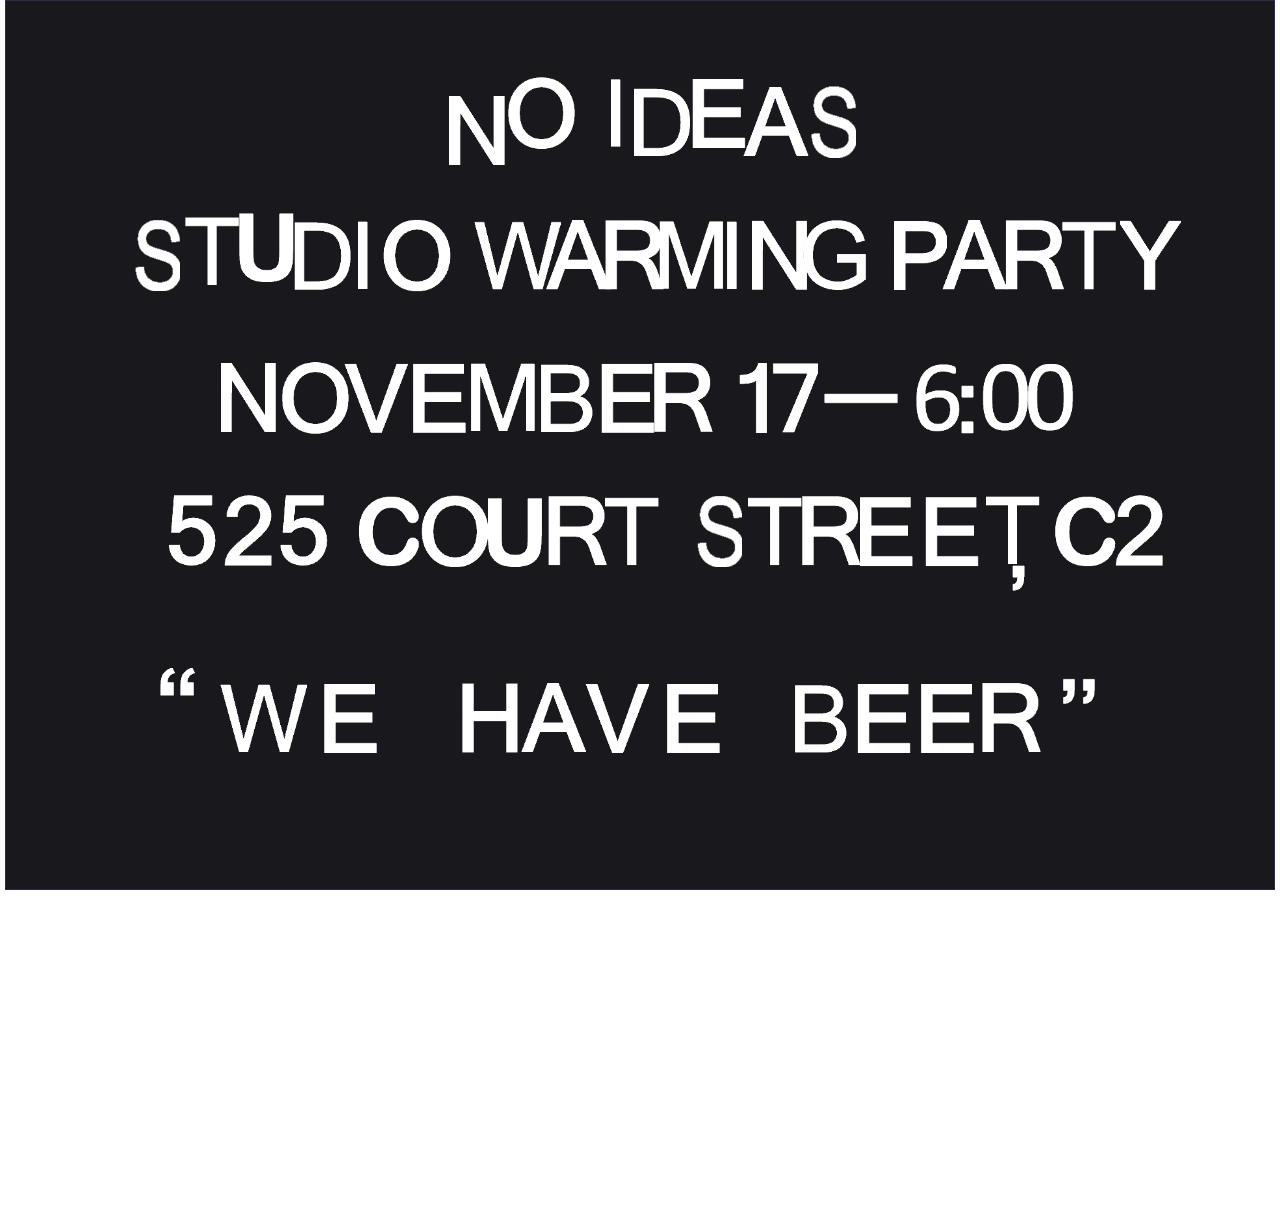
<file: index.html>
<!doctype html>
<html>
<head>
	<meta charset="utf-8">
	<meta http-equiv="X-UA-Compatible" content="IE=edge, chrome=1">
	<title>Letters</title>
	<meta name="description" content="Prototype">
	<meta name="viewport" content="initial-scale=1.0, minimum-scale=1.0, maximum-scale=1.0, user-scalable=no"> 
	<link rel="stylesheet" href="css/style.css">
</head>

<body>

	<div id="canvas"></div>

<div class="info">
	<div class="col" id="c-1">
		No Ideas is officially open for business. Join us Friday, November 17th to celebrate the opening of our new #graphicdesign studio. We’ll have beer and pizza from our neighbours Other Half and Pizza Moto.
	</div>
	<div class="col">
		The studio’s located at <a href="https://www.google.com/maps/dir/''/525+Court+St,+Brooklyn,+NY+11231/@40.674826,-74.0013717,17z/data=!3m1!4b1!4m8!4m7!1m0!1m5!1m1!1s0x89c25af694b5c261:0x94456fed93dc2c4d!2m2!1d-73.999183!2d40.674826" target="blank">525 Court Street, C2</a> right by the Smith &amp; 9th Street G/F. Beer and tunes start at 6:00. Sign up for occasional studio news or follow us on <a href="https://www.instagram.com/noideasnyc/">Instagram</a>.
	</div>
	<div class="col" id="c-3">
		<div class="newsletter">
			<!-- Begin MailChimp Signup Form -->
			<div id="mc_embed_signup">
				<form action="//noideas.us16.list-manage.com/subscribe/post?u=d593fdad33330a191d0fc030b&amp;id=ee5c4debd3" method="post" id="mc-embedded-subscribe-form" name="mc-embedded-subscribe-form" class="validate" target="_blank" novalidate>
					<div id="mc_embed_signup_scroll">

						<div class="mc-field-group">
							<input type="email" value="your@email.com" name="EMAIL" class="required email" id="mce-EMAIL">
						</div>
						<div id="mce-responses" class="clear">
							<div class="response" id="mce-error-response" style="display:none"></div>
							<div class="response" id="mce-success-response" style="display:none"></div>
						</div>    <!-- real people should not fill this in and expect good things - do not remove this or risk form bot signups-->
						<div style="position: absolute; left: -5000px;" aria-hidden="true"><input type="text" name="b_d593fdad33330a191d0fc030b_ee5c4debd3" tabindex="-1" value=""></div>
						<div class="clear"><input type="submit" value="Subscribe" name="subscribe" id="mc-embedded-subscribe" class="button"></div>
					</div>
				</form>
			</div>
			<script type='text/javascript' src='//s3.amazonaws.com/downloads.mailchimp.com/js/mc-validate.js'></script><script type='text/javascript'>(function($) {window.fnames = new Array(); window.ftypes = new Array();fnames[0]='EMAIL';ftypes[0]='email';fnames[1]='FNAME';ftypes[1]='text';fnames[2]='LNAME';ftypes[2]='text';fnames[3]='BIRTHDAY';ftypes[3]='birthday';}(jQuery));var $mcj = jQuery.noConflict(true);</script>
			<!--End mc_embed_signup-->
		</div>
		<br>
	</div>
</div>

<script src="./js/jquery.min.js"></script>
<script src="./js/decomp.js"></script>
<script src="./js/pathseg.js"></script>
<script src="./js/matter.js"></script>
<script src="./js/app.js"></script>

</body>

</html>
</file>
<file: css/style.css>
@font-face {
  font-family: 'Lars-Regular';
  src: url('../fonts/Lars-Regular.eot');
  src: url('../fonts/Lars-Regular.eot?#iefix') format('embedded-opentype'),
  url('../fonts/Lars-Regular.woff') format('woff2'),
  url('../fonts/Lars-Regular.woff') format('woff');

  font-style:   normal;
  font-weight:  200;
}

*,
*:after, 
*:before {
    margin: 0;
    box-sizing: border-box;
}

*::selection {
  background: black;
  color: #fff;
}

html, body {
    width: 100%;
    padding: 0;
    margin: 0;
}


body {
    background-color: #fff;
    text-align: center;
    cursor: url("../links/cursor-sm.png") 43 8, auto !important;
} 

#canvas {
    width: 100%;
    height: 100vh;
    margin-bottom: 35vh;
    overflow: hidden;   
}

.info {
    width: 100%;
	z-index: -1;
	position: fixed;
	bottom: 0;
	left: 0;
	padding: 2%;
}

.info a {
    color: #000;
}

.col {
	width: 33%;
	display: inline-block;
	font-family: 'Lars-Regular', Arial, sans-serif;
	font-size: 1.5vw;
    line-height: 1.2;
    letter-spacing: 0.01em;
    text-align: left;
    vertical-align: top;
}

#c-1 {
	padding-right: 2%;
}

#c-3 {
	padding-left: 2%;
}

/* NEWSLETTER FORM */

#mc_embed_signup form {
    width: 100%;
    vertical-align: top;
}

#mce-EMAIL {
    width: 100%;
    border: 2px solid #000;
    border-radius: 0;
    -webkit-appearance: none;
    background-color: transparent;
    color: #000;
    font-size: 1.5vw;
    font-family: 'Lars-Regular', Arial, sans-serif;
    padding: 2% 2.2%;
    transition: all 0.1s ease;
}

#mce-EMAIL:hover,
#mce-EMAIL:focus {
    background-color: #fff;
    color: #000;
}

#mc-embedded-subscribe {
    color: #fff;
    font-size: 1.5vw;
    font-family: 'Lars-Regular', Arial, sans-serif;
    background-color: transparent;
    border: 0;
    border-bottom: 2px solid #fff;
    border-radius: 0;
    -webkit-appearance: none;
    padding: 0 0 0.3% 0;
    transition: color 0.1s ease;
}

#mc-embedded-subscribe:hover {
    color: transparent;
    cursor: url(../links/cursorsm.svg), auto !important;
}

.clear {
    margin: 0 auto;
    text-align: center;
    padding-top: 2%;
}

#mce-success-response,
#mce-error-response,
#mce-error-response a {
    color: #fff;
    font-size: 1.5vw;
    font-family: 'Lars-Regular', Arial, sans-serif;
    text-align: left;
}

#mce-error-response a {
    text-decoration: none;
    border-bottom: 2px solid #fff;
}

.mce_inline_error {
    color: #fff;
    font-size: 1.5vw;
    font-family: 'Lars-Regular', Arial, sans-serif;
    text-align: left;
    background-color: red !important;
    border: 2px solid red !important;
}



/*  Breakpoints Mobile */

@media only screen and (max-width : 900px) {


    .info {
        padding: 5%;
    }

    #canvas {

        height: 95vh;
        margin-bottom: 95vh;
    } 

    .col {
        width: 100%;
        font-size: 5.5vw;
        padding: 0 0 10%;
    }

    #c-3 {
        padding-bottom: 0;
    }

    #mce-EMAIL,
    #mce-success-response,
    #mce-error-response,
    #mce-error-response a, 
    .mce_inline_error {
        font-size: 5.5vw;
    }

    #mce-EMAIL {
        padding: 4% 4.4%;
    }
}
</file>
